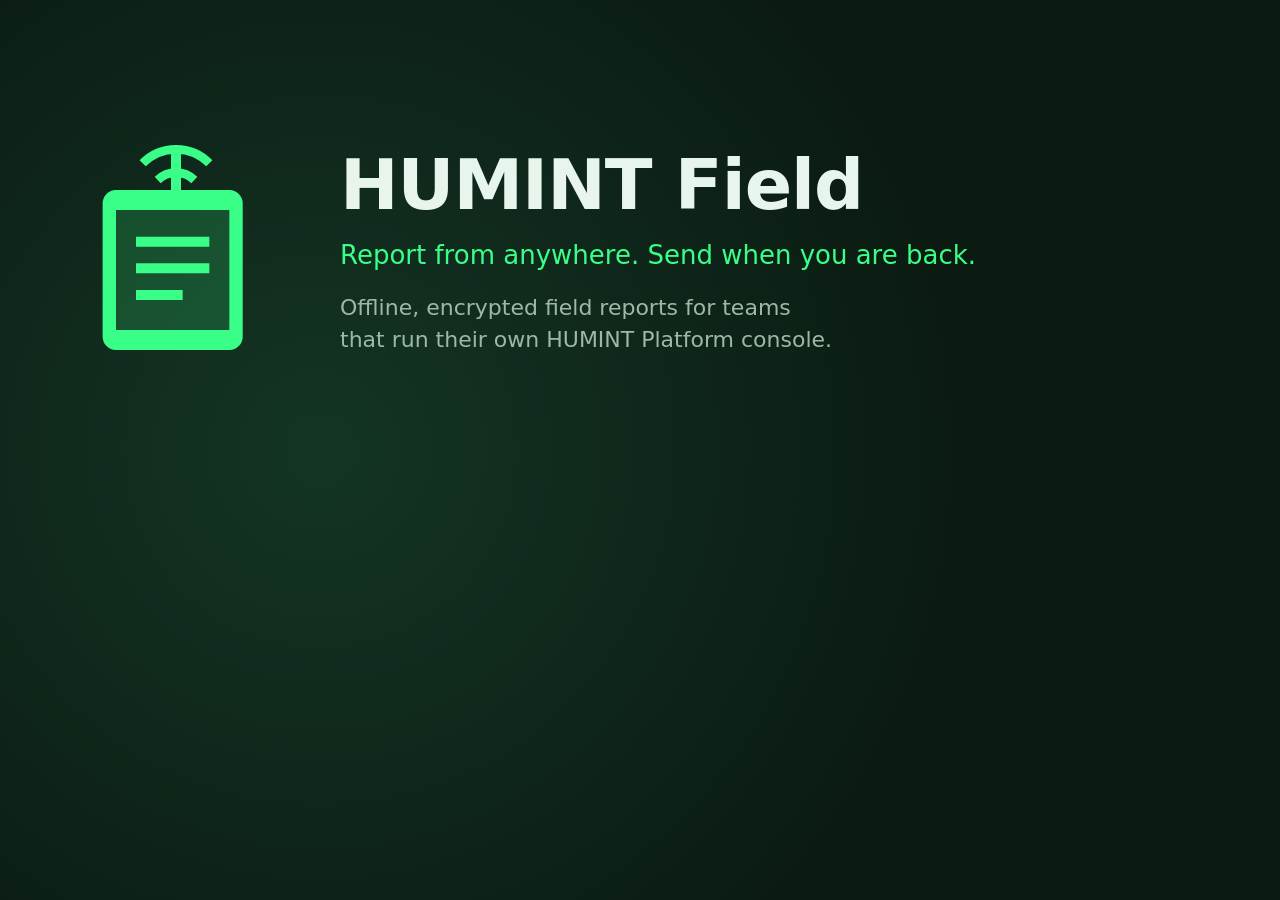
<file: android/store/feature.html>
<html><body style="margin:0;width:1024px;height:500px;background:radial-gradient(circle at 25% 50%,#143524 0,#0B1B12 60%);font-family:'DejaVu Sans',Helvetica,Arial,sans-serif;overflow:hidden">
<div style="display:flex;align-items:center;height:500px;padding:0 56px;gap:44px">
<svg style="flex-shrink:0" width="240" height="240" viewBox="18 14 72 72" xmlns="http://www.w3.org/2000/svg"><g fill="#39FF88">
<path fill-opacity="0.18" d="M36,32h34a4,4 0 0 1 4,4v40a4,4 0 0 1 -4,4h-34a4,4 0 0 1 -4,-4v-40a4,4 0 0 1 4,-4z"/>
<path fill-rule="evenodd" d="M36,32h34a4,4 0 0 1 4,4v40a4,4 0 0 1 -4,4h-34a4,4 0 0 1 -4,-4v-40a4,4 0 0 1 4,-4zM36,38v36h34v-36z"/>
<path d="M42,46h22v3h-22zM42,54h22v3h-22zM42,62h14v3h-14z"/>
<path d="M52.5,20h3v12h-3z"/>
</g>
<g fill="none" stroke="#39FF88" stroke-width="2.6">
<path d="M44,24a14,14 0 0 1 20,0"/><path d="M48.5,29a8,8 0 0 1 11,0"/>
</g></svg>
<div style="color:#E8F5EC">
<div style="font-size:70px;font-weight:700;letter-spacing:-1px">HUMINT Field</div>
<div style="font-size:26px;color:#39FF88;margin-top:14px;white-space:nowrap">Report from anywhere. Send when you are back.</div>
<div style="font-size:22px;color:#9DB8A6;margin-top:22px;line-height:1.45">Offline, encrypted field reports for teams<br>that run their own HUMINT Platform console.</div>
</div></div></body></html>
</file>
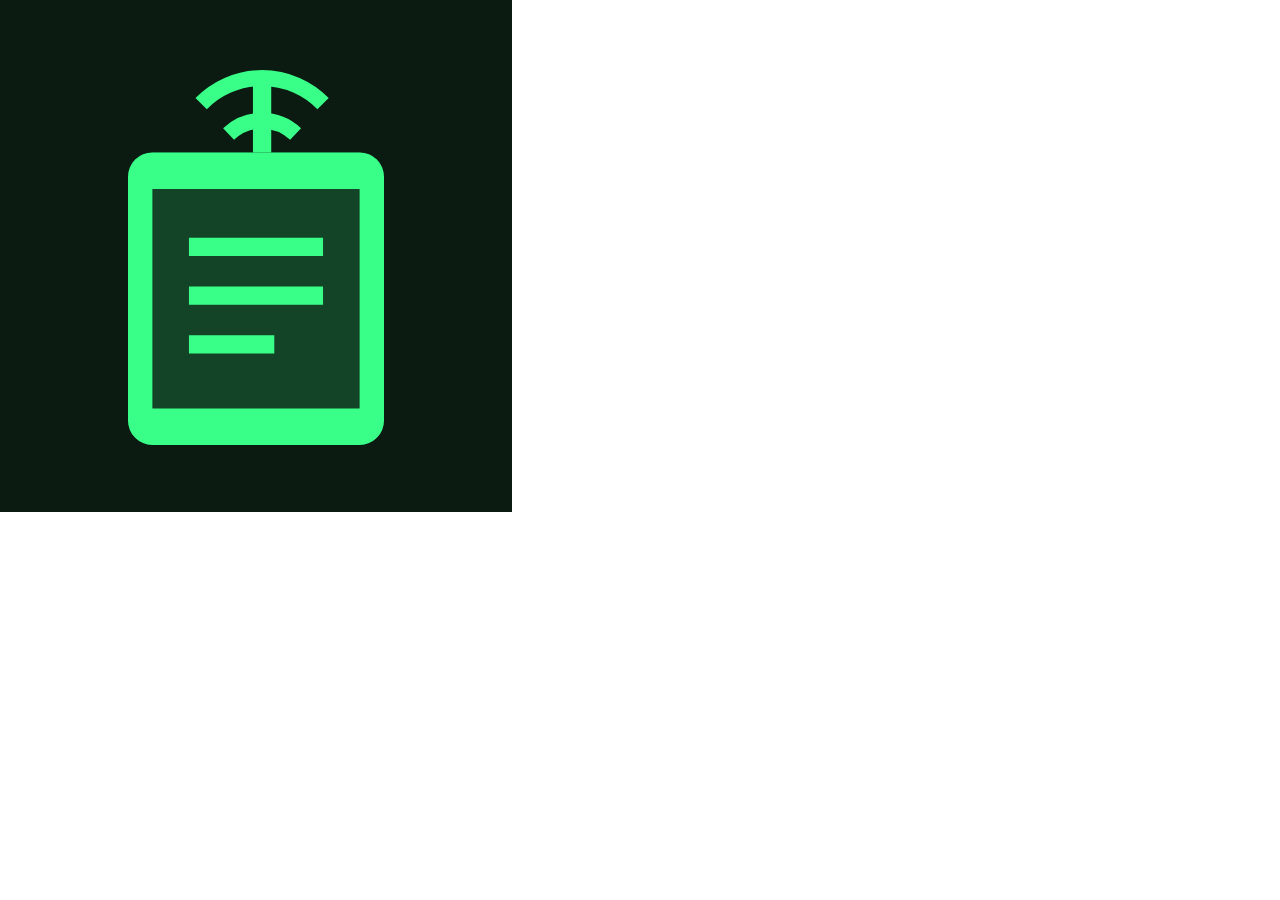
<file: android/store/icon.html>
<html><body style="margin:0"><svg width="512" height="512" viewBox="11 7 84 84" xmlns="http://www.w3.org/2000/svg"><rect x="0" y="0" width="108" height="108" fill="#0B1B12"/><g fill="#39FF88">
<path fill-opacity="0.18" d="M36,32h34a4,4 0 0 1 4,4v40a4,4 0 0 1 -4,4h-34a4,4 0 0 1 -4,-4v-40a4,4 0 0 1 4,-4z"/>
<path fill-rule="evenodd" d="M36,32h34a4,4 0 0 1 4,4v40a4,4 0 0 1 -4,4h-34a4,4 0 0 1 -4,-4v-40a4,4 0 0 1 4,-4zM36,38v36h34v-36z"/>
<path d="M42,46h22v3h-22zM42,54h22v3h-22zM42,62h14v3h-14z"/>
<path d="M52.5,20h3v12h-3z"/>
</g>
<g fill="none" stroke="#39FF88" stroke-width="2.6">
<path d="M44,24a14,14 0 0 1 20,0"/><path d="M48.5,29a8,8 0 0 1 11,0"/>
</g></svg></body></html>
</file>
